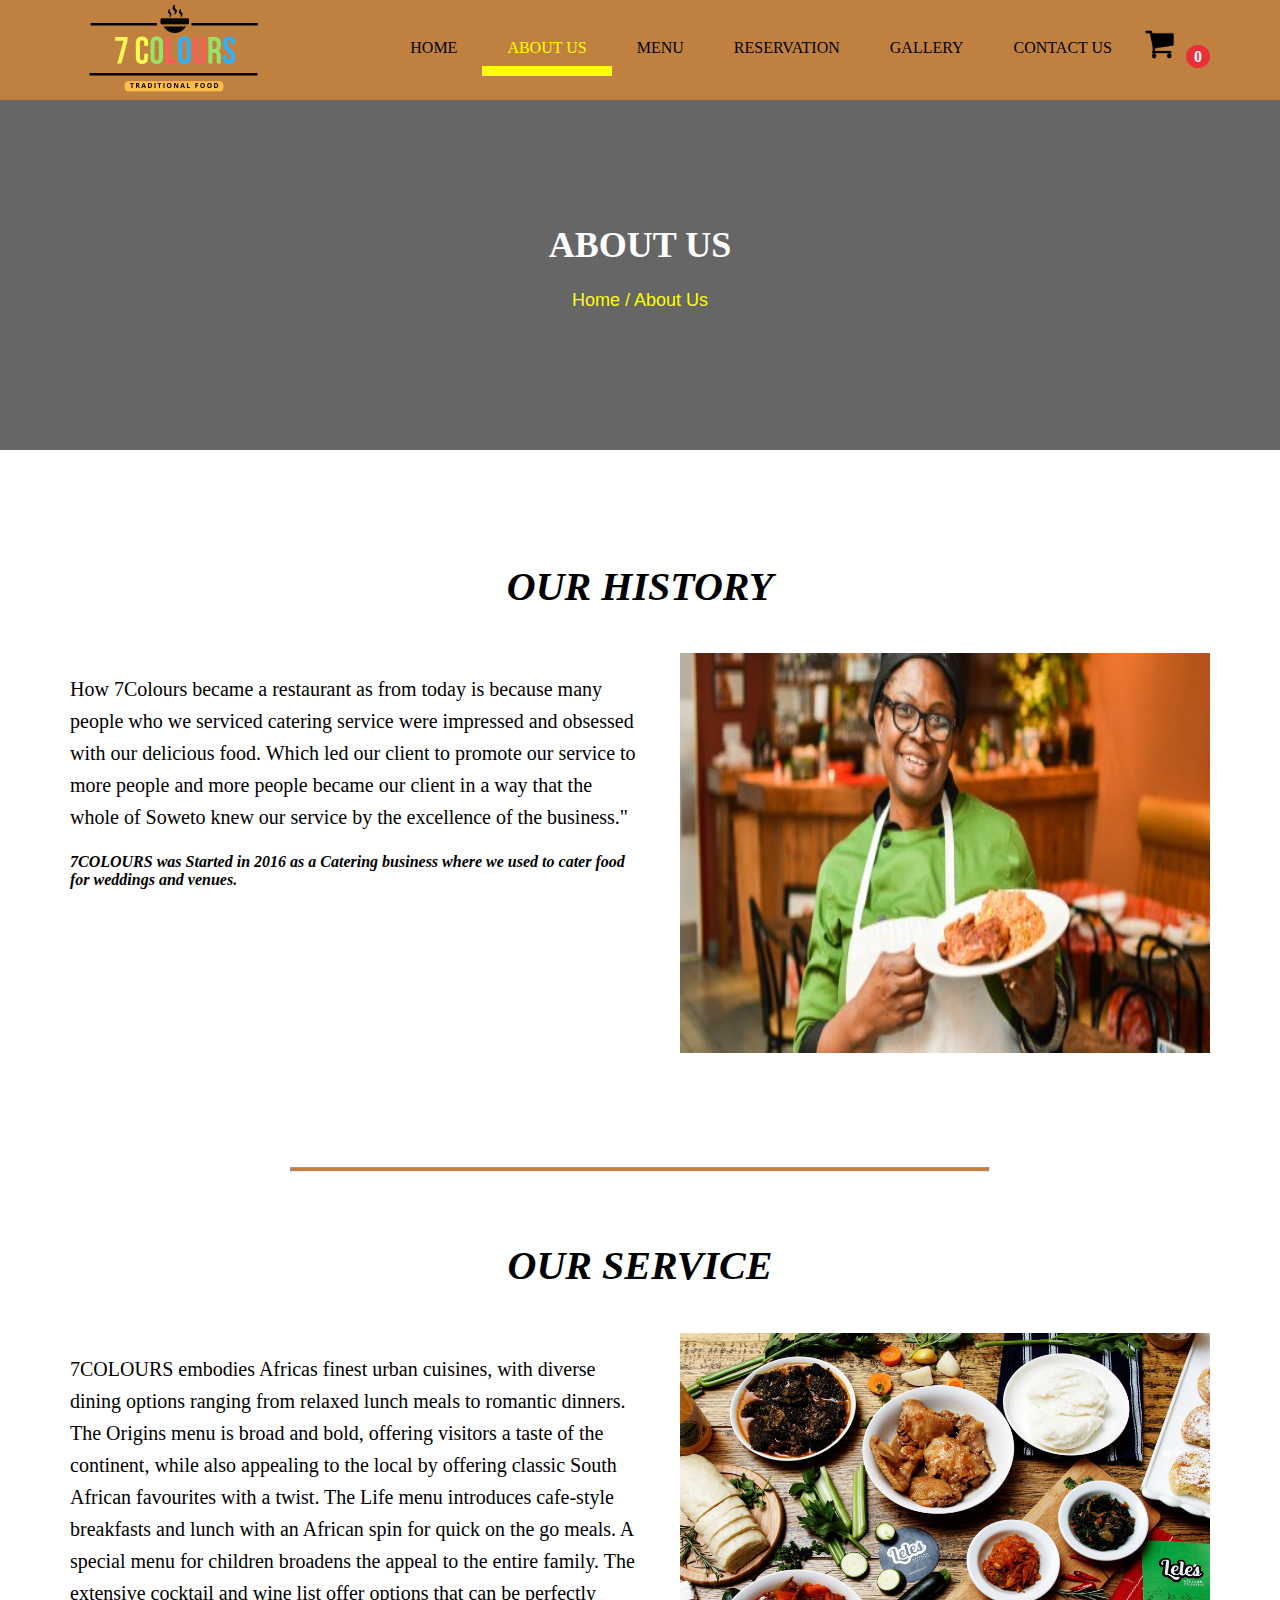
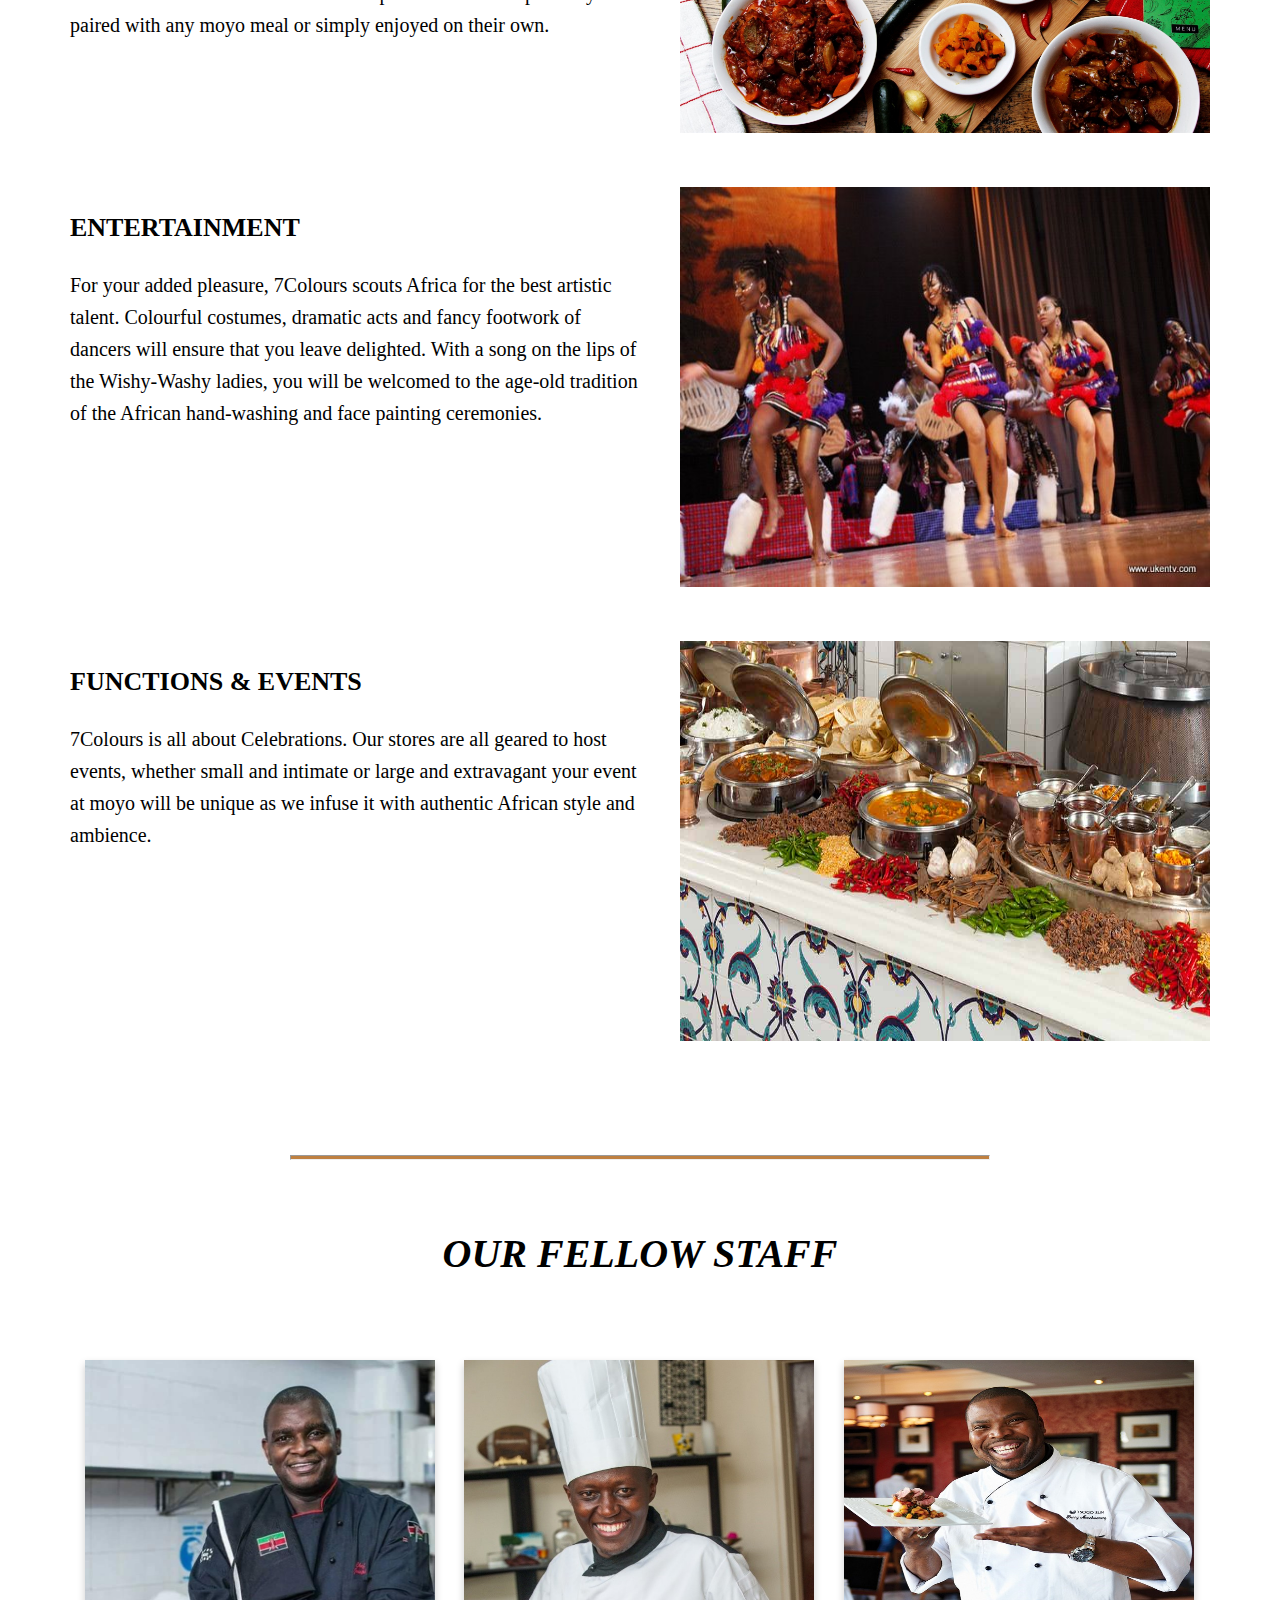
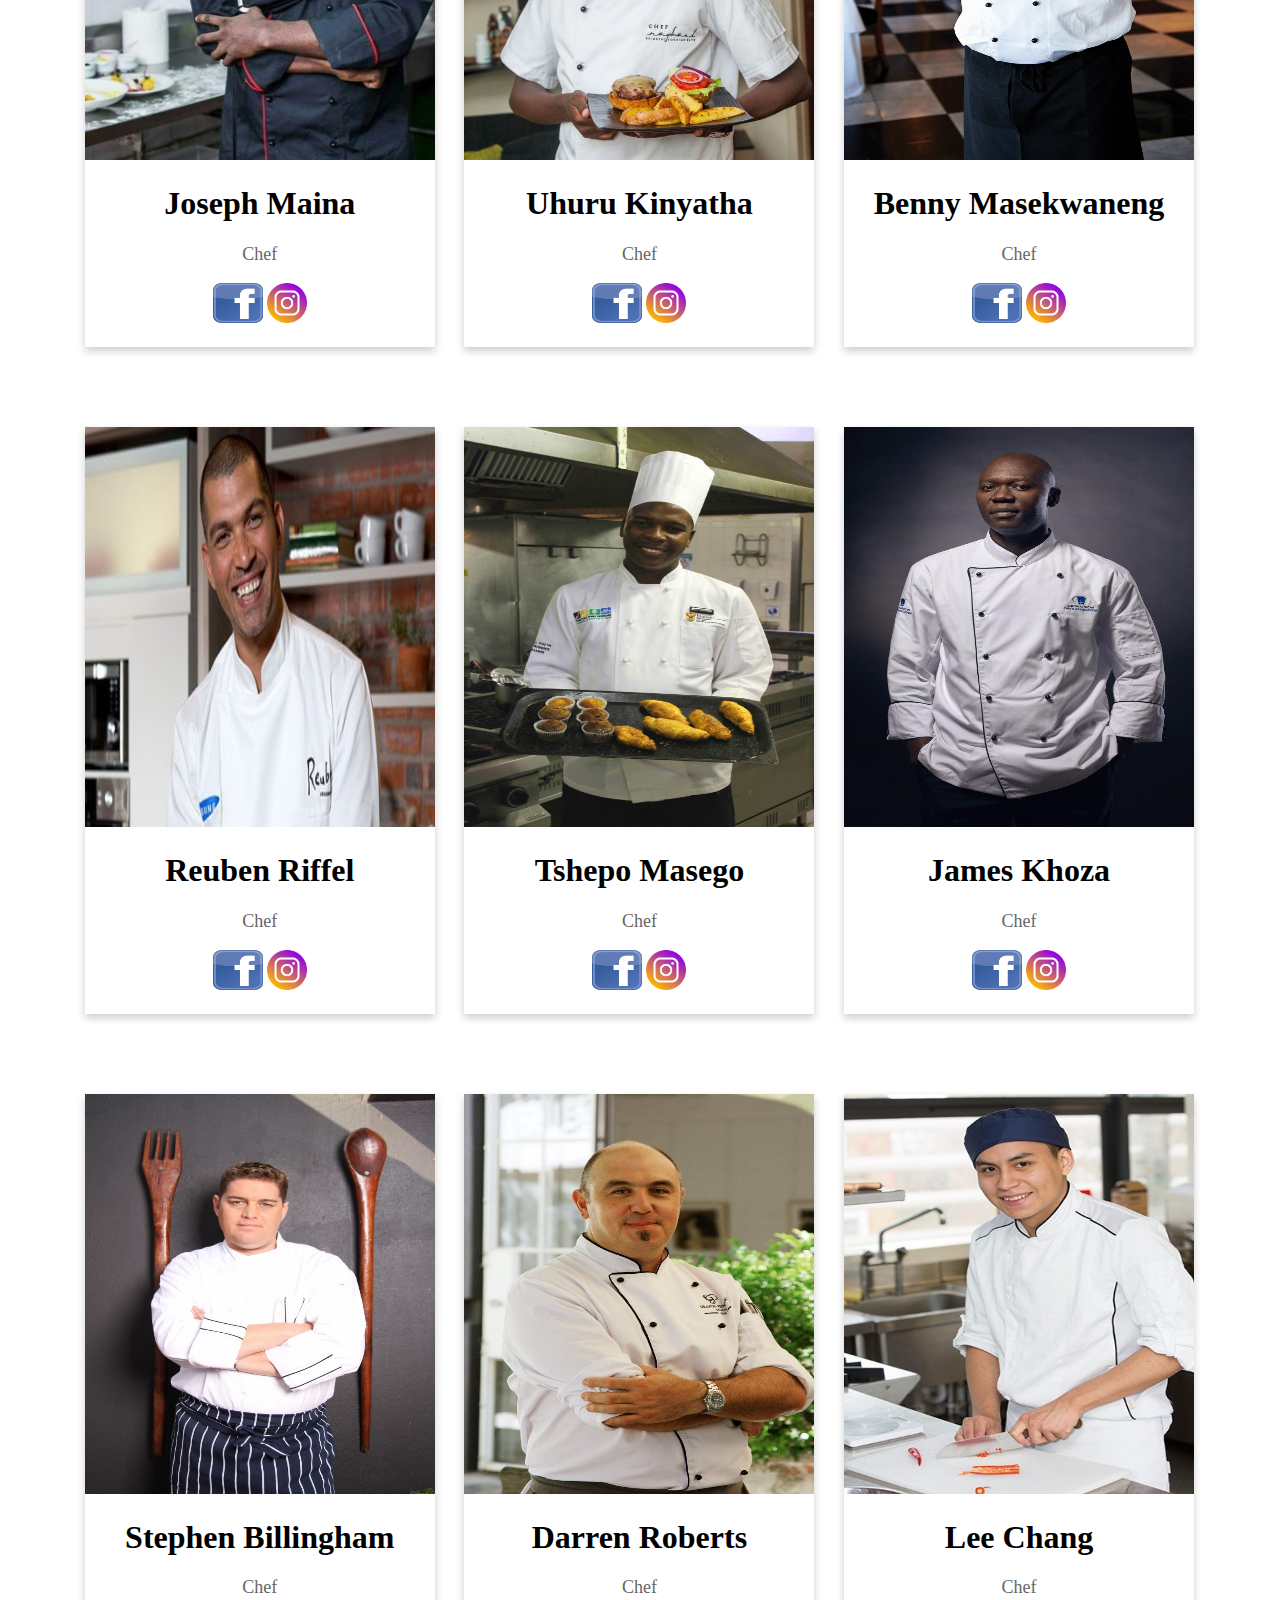
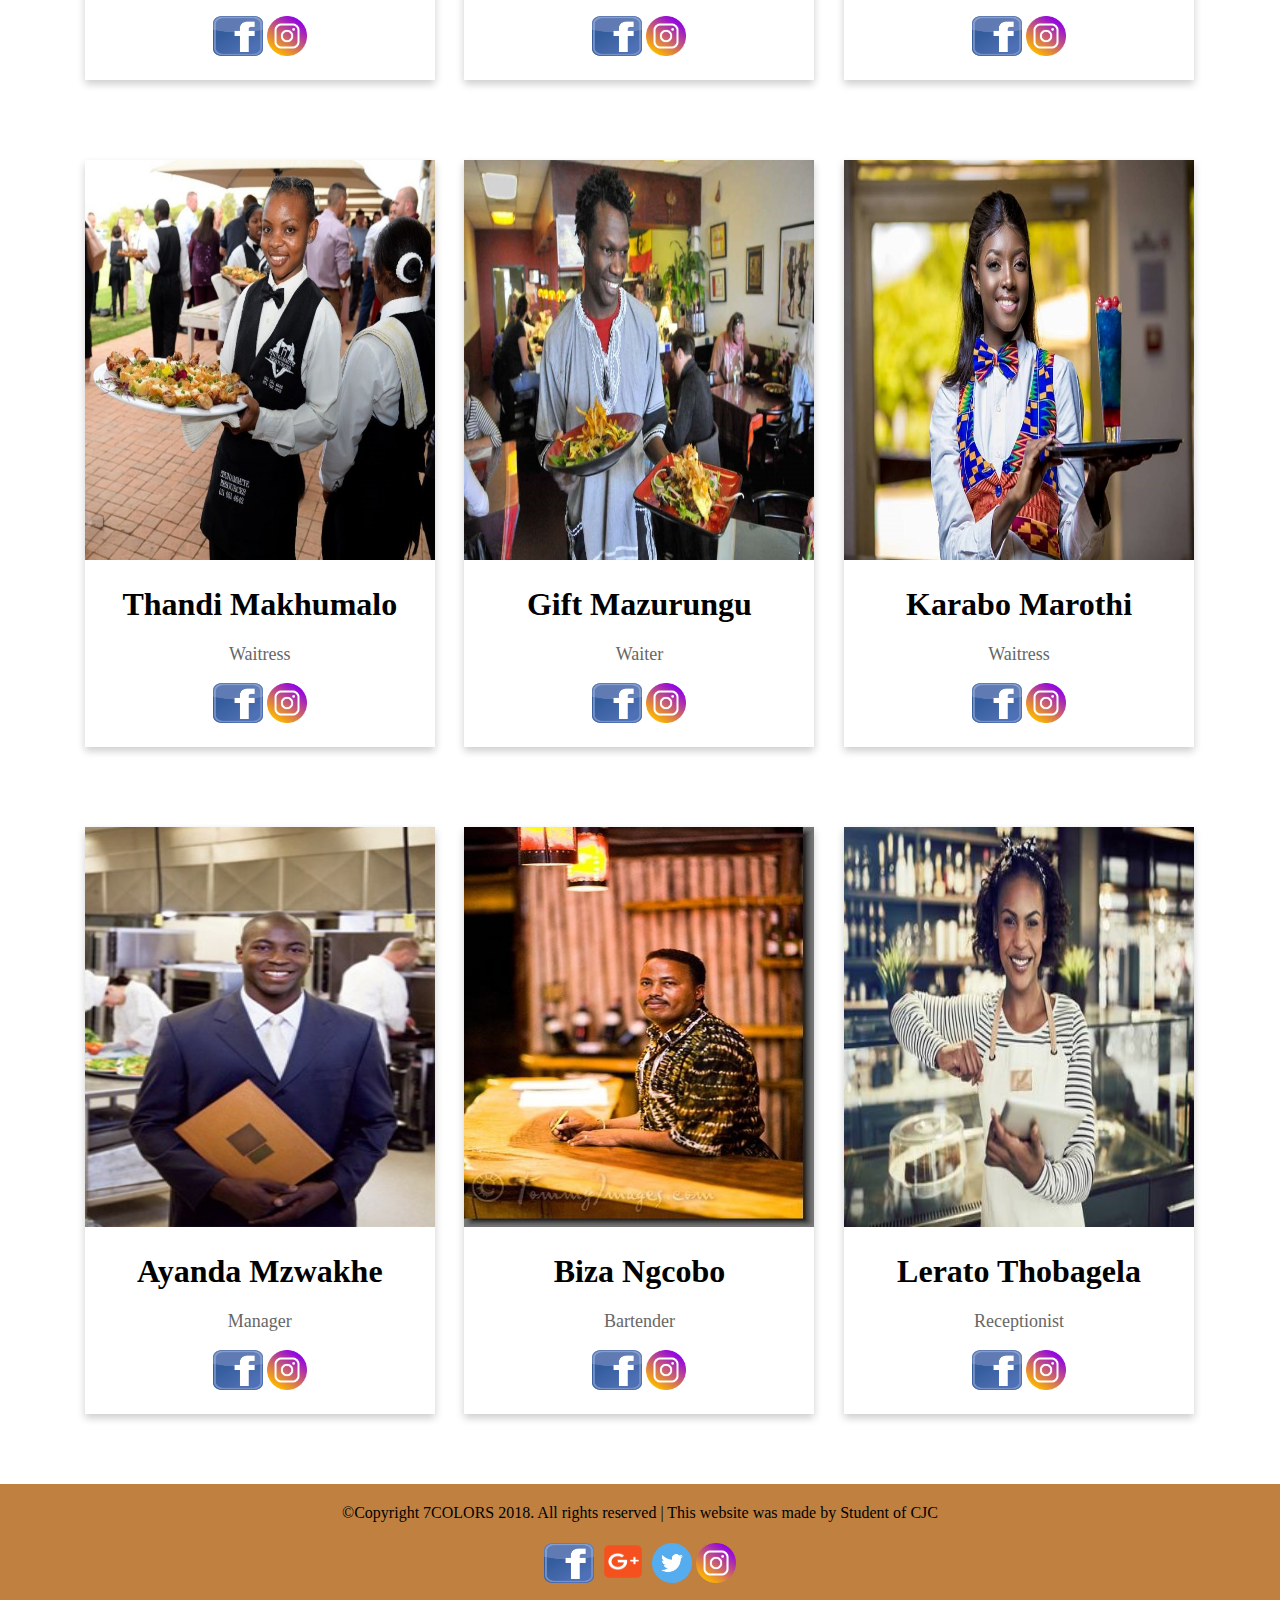
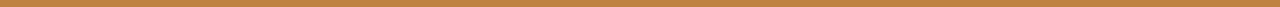
<file: Beta Website/AboutUs.html>
<!DOCTYPE html>
<html>

<head>
    <title>About Us</title>

    <meta name="viewport" content="width=device-width, initial-scale=1">

    <!--main stylesheet-->
    <link rel="stylesheet" type="text/css" href="css/style_script.css">
</head>

<body>
    <header>
        <a href="#default" class="logo"><img src="logos/nav_logo.png" width="250" height="250"></a>
        <nav>
            <ul>
                <li><a class="link" href="index.html">HOME</a></li>
                <li><a class="link active" href="AboutUs.html">ABOUT US</a></li>
                <li><a class="link" href="Menu.html">MENU</a></li>
                <li><a class="link" href="Reservation.html">RESERVATION</a></li>
                <li><a class="link" href="Gallery.html">GALLERY</a></li>
                <li><a class="link" href="ContactUs.html">CONTACT US</a></li>
                <li>
                    <a class="link" id="shopping_cart" href="ShoppingCart.html"><img src="logos/cart-logo.png" width="45px" height="35px"></a>
                    <span id="itemCount">0</span>
                </li>
            </ul>
        </nav>
    </header>

    <section class="banner">
        <h1>About Us</h1>
        <a href="#">Home / About Us</a>
    </section>

    <section class="container">
        <h2 class="container_header">Our History</h2>

        <div class="row">
            <div class="col_50">
                <p class="col_50_text">
                    How 7Colours became a restaurant as from today is because many people who we serviced catering service were impressed and obsessed with our delicious food. Which led our client to promote our service to more people and more people became our client in
                    a way that the whole of Soweto knew our service by the excellence of the business."
                </p>
                <p col_50_text><b><em>7COLOURS was Started in 2016 as a Catering business where we used to cater food for weddings and venues.</em></b></p>
            </div>
            <div class="col_50">
                <img class="col_50_images" width="400" length="400" src="images/About Us/restaurant-owner.jpg" alt="History">
            </div>
        </div>

        <div class="divider">
            <hr>
        </div>

        <h2 class="container_header">Our Service</h2>

        <div class="row">
            <div class="col_50">
                <p class="col_50_text">7COLOURS embodies Africas finest urban cuisines, with diverse dining options ranging from relaxed lunch meals to romantic dinners. The Origins menu is broad and bold, offering visitors a taste of the continent, while also appealing to
                    the local by offering classic South African favourites with a twist. The Life menu introduces cafe-style breakfasts and lunch with an African spin for quick on the go meals. A special menu for children broadens the appeal to the entire
                    family. The extensive cocktail and wine list offer options that can be perfectly paired with any moyo meal or simply enjoyed on their own.</p>
            </div>
            <div class="col_50">
                <img class="col_50_images" width="400" length="400" src="images/About Us/menu-pic.jpg" alt="FoodMenu">
            </div>
        </div>

        <div class="row">
            <div class="col_50">
                <h3 class="col_50_header">Entertainment</h3>
                <p class="col_50_text">For your added pleasure, 7Colours scouts Africa for the best artistic talent. Colourful costumes, dramatic acts and fancy footwork of dancers will ensure that you leave delighted. With a song on the lips of the Wishy-Washy ladies, you
                    will be welcomed to the age-old tradition of the African hand-washing and face painting ceremonies.</p>
            </div>
            <div class="col_50">
                <img class="col_50_images" width="400" length="400" src="images/About Us/Afrik-Entertainment-03.jpg" alt="Entertainment">
            </div>
        </div>

        <div class="row">
            <div class="col_50">
                <h3 class="col_50_header">Functions &amp; Events</h3>
                <p class="col_50_text">7Colours is all about Celebrations. Our stores are all geared to host events, whether small and intimate or large and extravagant your event at moyo will be unique as we infuse it with authentic African style and ambience.</p>
            </div>
            <div class="col_50">
                <img class="col_50_images" width="400" length="400" src="images/About Us/Venues.jpg" alt="Venues">
            </div>
        </div>

        <div class="divider">
            <hr>
        </div>

        <h2 class="container_header">Our Fellow Staff</h2>

        <div class="row">

            <div class="col_30">
                <div class="col_30_card">
                    <img src="images/About Us/Staff/Chefs/1.jpg" alt="Chef 1">
                    <h1>Joseph Maina</h1>
                    <p class="title">Chef</p>
                    <div class="social_links">
                        <a href="#"><img src="logos/facebook_logo.png" width="50" height="40"></a>
                        <a href="#"><img src="logos/instagram_logo.png" width="40" height="40"></a>
                    </div>
                </div>
            </div>


            <div class="col_30">
                <div class="col_30_card">
                    <img src="images/About Us/Staff/Chefs/2.jpg" alt="Chef 2">
                    <h1>Uhuru Kinyatha</h1>
                    <p class="title">Chef</p>
                    <div class="social_links">
                        <a href="#"><img src="logos/facebook_logo.png" width="50" height="40"></a>
                        <a href="#"><img src="logos/instagram_logo.png" width="40" height="40"></a>
                    </div>
                </div>
            </div>

            <div class="col_30">
                <div class="col_30_card">
                    <img src="images/About Us/Staff/Chefs/3.jpg" alt="Chef 3">
                    <h1>Benny Masekwaneng</h1>
                    <p class="title">Chef</p>
                    <div class="social_links">
                        <a href="#"><img src="logos/facebook_logo.png" width="50" height="40"></a>
                        <a href="#"><img src="logos/instagram_logo.png" width="40" height="40"></a>
                    </div>
                </div>
            </div>

        </div>

        <div class="row">

            <div class="col_30">
                <div class="col_30_card">
                    <img src="images/About Us/Staff/Chefs/4.jpg" alt="Chef 4">
                    <h1>Reuben Riffel</h1>
                    <p class="title">Chef</p>
                    <div class="social_links">
                        <a href="#"><img src="logos/facebook_logo.png" width="50" height="40"></a>
                        <a href="#"><img src="logos/instagram_logo.png" width="40" height="40"></a>
                    </div>
                </div>
            </div>


            <div class="col_30">
                <div class="col_30_card">
                    <img src="images/About Us/Staff/Chefs/5.png" alt="Chef 5">
                    <h1>Tshepo Masego</h1>
                    <p class="title">Chef</p>
                    <div class="social_links">
                        <a href="#"><img src="logos/facebook_logo.png" width="50" height="40"></a>
                        <a href="#"><img src="logos/instagram_logo.png" width="40" height="40"></a>
                    </div>
                </div>
            </div>

            <div class="col_30">
                <div class="col_30_card">
                    <img src="images/About Us/Staff/Chefs/6.jpg" alt="Chef 6">
                    <h1>James Khoza</h1>
                    <p class="title">Chef</p>
                    <div class="social_links">
                        <a href="#"><img src="logos/facebook_logo.png" width="50" height="40"></a>
                        <a href="#"><img src="logos/instagram_logo.png" width="40" height="40"></a>
                    </div>
                </div>
            </div>

        </div>

        <div class="row">

            <div class="col_30">
                <div class="col_30_card">
                    <img src="images/About Us/Staff/Chefs/7.jpg" alt="Chef 7">
                    <h1>Stephen Billingham</h1>
                    <p class="title">Chef</p>
                    <div class="social_links">
                        <a href="#"><img src="logos/facebook_logo.png" width="50" height="40"></a>
                        <a href="#"><img src="logos/instagram_logo.png" width="40" height="40"></a>
                    </div>
                </div>
            </div>


            <div class="col_30">
                <div class="col_30_card">
                    <img src="images/About Us/Staff/Chefs/8.jpg" alt="Chef 8">
                    <h1>Darren Roberts</h1>
                    <p class="title">Chef</p>
                    <div class="social_links">
                        <a href="#"><img src="logos/facebook_logo.png" width="50" height="40"></a>
                        <a href="#"><img src="logos/instagram_logo.png" width="40" height="40"></a>
                    </div>
                </div>
            </div>

            <div class="col_30">
                <div class="col_30_card">
                    <img src="images/About Us/Staff/Chefs/9.jpg" alt="Chef 9">
                    <h1>Lee Chang</h1>
                    <p class="title">Chef</p>
                    <div class="social_links">
                        <a href="#"><img src="logos/facebook_logo.png" width="50" height="40"></a>
                        <a href="#"><img src="logos/instagram_logo.png" width="40" height="40"></a>
                    </div>
                </div>
            </div>

        </div>

        <div class="row">

            <div class="col_30">
                <div class="col_30_card">
                    <img src="images/About Us/Staff/Servers/1.jpg" alt="Server 1">
                    <h1>Thandi Makhumalo</h1>
                    <p class="title">Waitress</p>
                    <div class="social_links">
                        <a href="#"><img src="logos/facebook_logo.png" width="50" height="40"></a>
                        <a href="#"><img src="logos/instagram_logo.png" width="40" height="40"></a>
                    </div>
                </div>
            </div>


            <div class="col_30">
                <div class="col_30_card">
                    <img src="images/About Us/Staff/Servers/2.jpg" alt="Server 2">
                    <h1>Gift Mazurungu</h1>
                    <p class="title">Waiter</p>
                    <div class="social_links">
                        <a href="#"><img src="logos/facebook_logo.png" width="50" height="40"></a>
                        <a href="#"><img src="logos/instagram_logo.png" width="40" height="40"></a>
                    </div>
                </div>
            </div>

            <div class="col_30">
                <div class="col_30_card">
                    <img src="images/About Us/Staff/Servers/3.jpg" alt="Server 3">
                    <h1>Karabo Marothi</h1>
                    <p class="title">Waitress</p>
                    <div class="social_links">
                        <a href="#"><img src="logos/facebook_logo.png" width="50" height="40"></a>
                        <a href="#"><img src="logos/instagram_logo.png" width="40" height="40"></a>
                    </div>
                </div>
            </div>

        </div>

        <div class="row">

            <div class="col_30">
                <div class="col_30_card">
                    <img src="images/About Us/Staff/manager.jpg" alt="Manager">
                    <h1>Ayanda Mzwakhe</h1>
                    <p class="title">Manager</p>
                    <div class="social_links">
                        <a href="#"><img src="logos/facebook_logo.png" width="50" height="40"></a>
                        <a href="#"><img src="logos/instagram_logo.png" width="40" height="40"></a>
                    </div>
                </div>
            </div>


            <div class="col_30">
                <div class="col_30_card">
                    <img src="images/About Us/Staff/bartender.jpg" alt="Bartender">
                    <h1>Biza Ngcobo</h1>
                    <p class="title">Bartender</p>
                    <div class="social_links">
                        <a href="#"><img src="logos/facebook_logo.png" width="50" height="40"></a>
                        <a href="#"><img src="logos/instagram_logo.png" width="40" height="40"></a>
                    </div>
                </div>
            </div>

            <div class="col_30">
                <div class="col_30_card">
                    <img src="images/About Us/Staff/receptionist.jpg" alt="Receptionist">
                    <h1>Lerato Thobagela</h1>
                    <p class="title">Receptionist</p>
                    <div class="social_links">
                        <a href="#"><img src="logos/facebook_logo.png" width="50" height="40"></a>
                        <a href="#"><img src="logos/instagram_logo.png" width="40" height="40"></a>
                    </div>
                </div>
            </div>

        </div>

    </section>

    <footer>
        &copy;Copyright 7COLORS 2018. All rights reserved | This website was made by Student of CJC<br><br>

        <div class="social_links">
            <a href=""><img src="logos/facebook_logo.png" width="50" height="40"></a>
            <a href=""><img src="logos/googleplus_logo.png" width="50" height="43"></a>
            <a href=""><img src="logos/twitter_logo.png" width="40" height="40"></a>
            <a href=""><img src="logos/instagram_logo.png" width="40" height="40"></a>

        </div>
    </footer>
    <script src="Javascript/ShoppingCart.js" type="text/javascript"></script>
    <script src="Javascript/main_script.js" type="text/javascript"></script>
</body>

</html>
</file>
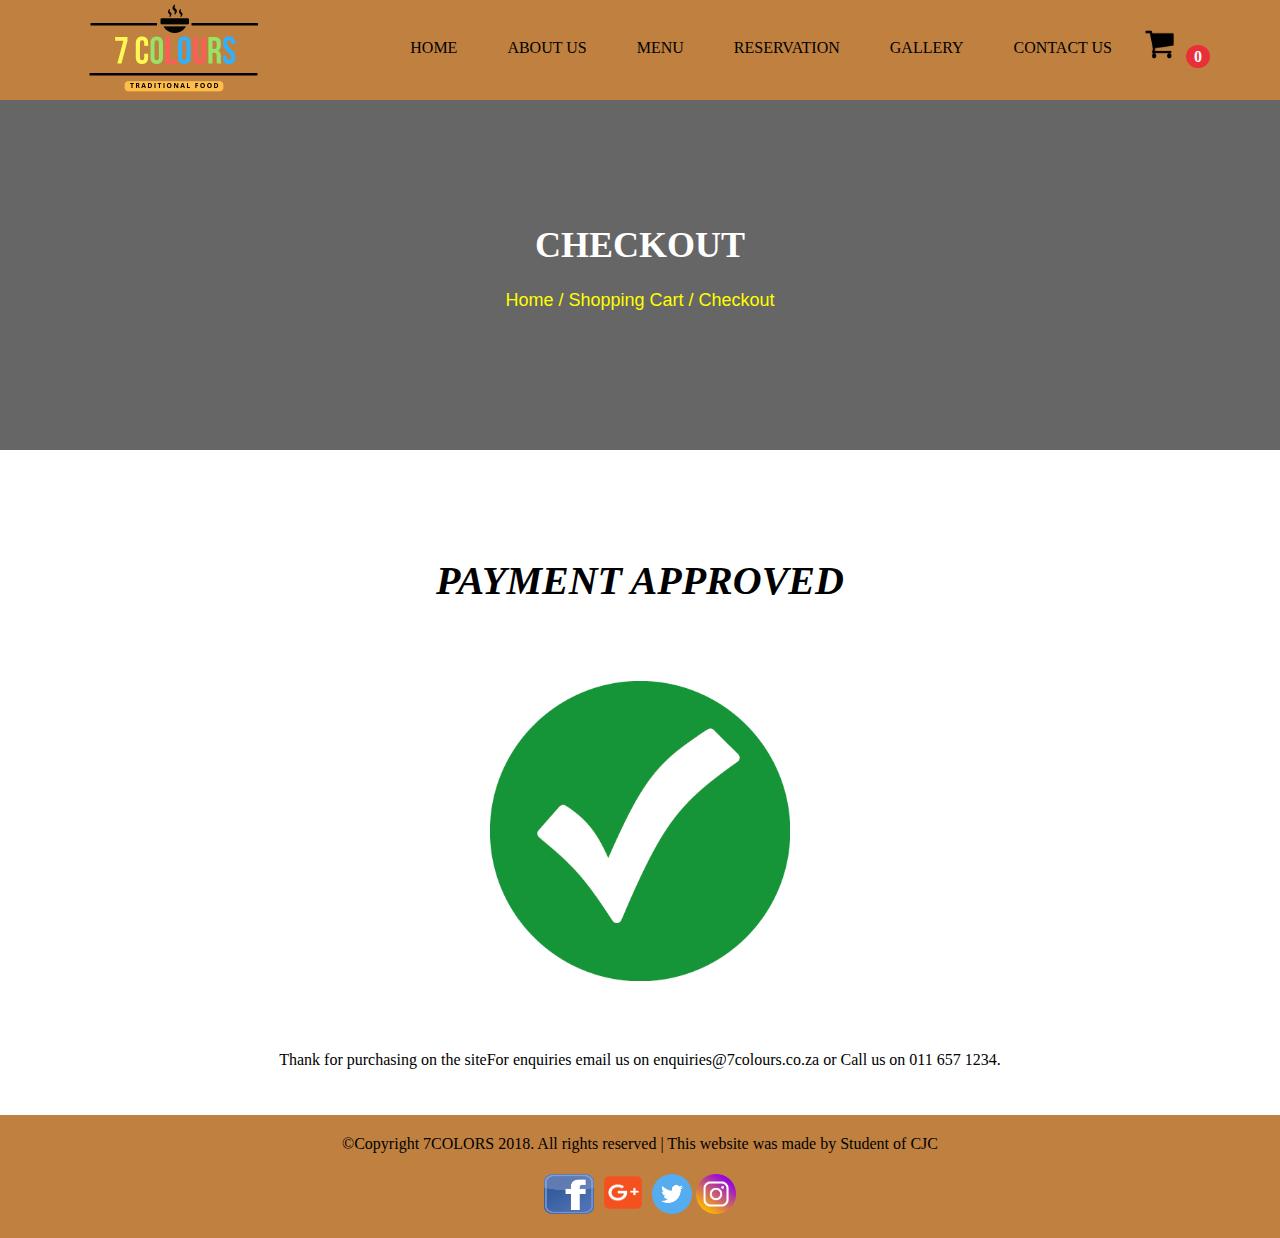
<file: Beta Website/CheckoutPayment.html>
<!DOCTYPE html>

<html>

<head>
    <title>Checkout</title>

    <meta name="viewport" content="width=device-width, initial-scale=1">

    <!--main stylesheet-->
    <link rel="stylesheet" type="text/css" href="css/style_script.css">
</head>

<body>
    <header>
        <a href="#default" class="logo"><img src="logos/nav_logo.png" width="250" height="250"></a>
        <nav>
            <ul>
                <li><a onclick="this.className.add('active')" class="link" href="index.html">HOME</a></li>
                <li><a class="link" href="AboutUs.html">ABOUT US</a></li>
                <li><a class="link" href="Menu.html">MENU</a></li>
                <li><a class="link" href="Reservation.html">RESERVATION</a></li>
                <li><a class="link" href="Gallery.html">GALLERY</a></li>
                <li><a class="link" href="ContactUs.html">CONTACT US</a></li>
                <li>
                    <a class="link" id="shopping_cart" href="ShoppingCart.html"><img src="logos/cart-logo.png" width="45px" height="35px"></a>
                    <span id="itemCount">0</span>
                </li>
            </ul>
        </nav>
    </header>

    <section class="banner">
        <h1>Checkout</h1>
        <a href="#">Home / Shopping Cart / Checkout</a>
    </section>

    <section id="payment_approved" class="container">
        <h1 class="container_header">Payment Approved</h1>
        <p><img class="container_image" src="logos/tick.png" width="300" height="300" alt="Tick"></p>

        <p class="small_text">Thank for purchasing on the siteFor enquiries email us on enquiries@7colours.co.za or Call us on 011 657 1234.</p>
    </section>

    <footer>
        &copy;Copyright 7COLORS 2018. All rights reserved | This website was made by Student of CJC<br><br>

        <div class="social_links">
            <a href=""><img src="logos/facebook_logo.png" width="50" height="40"></a>
            <a href=""><img src="logos/googleplus_logo.png" width="50" height="43"></a>
            <a href=""><img src="logos/twitter_logo.png" width="40" height="40"></a>
            <a href=""><img src="logos/instagram_logo.png" width="40" height="40"></a>

        </div>
    </footer>

</body>

</html>
</file>
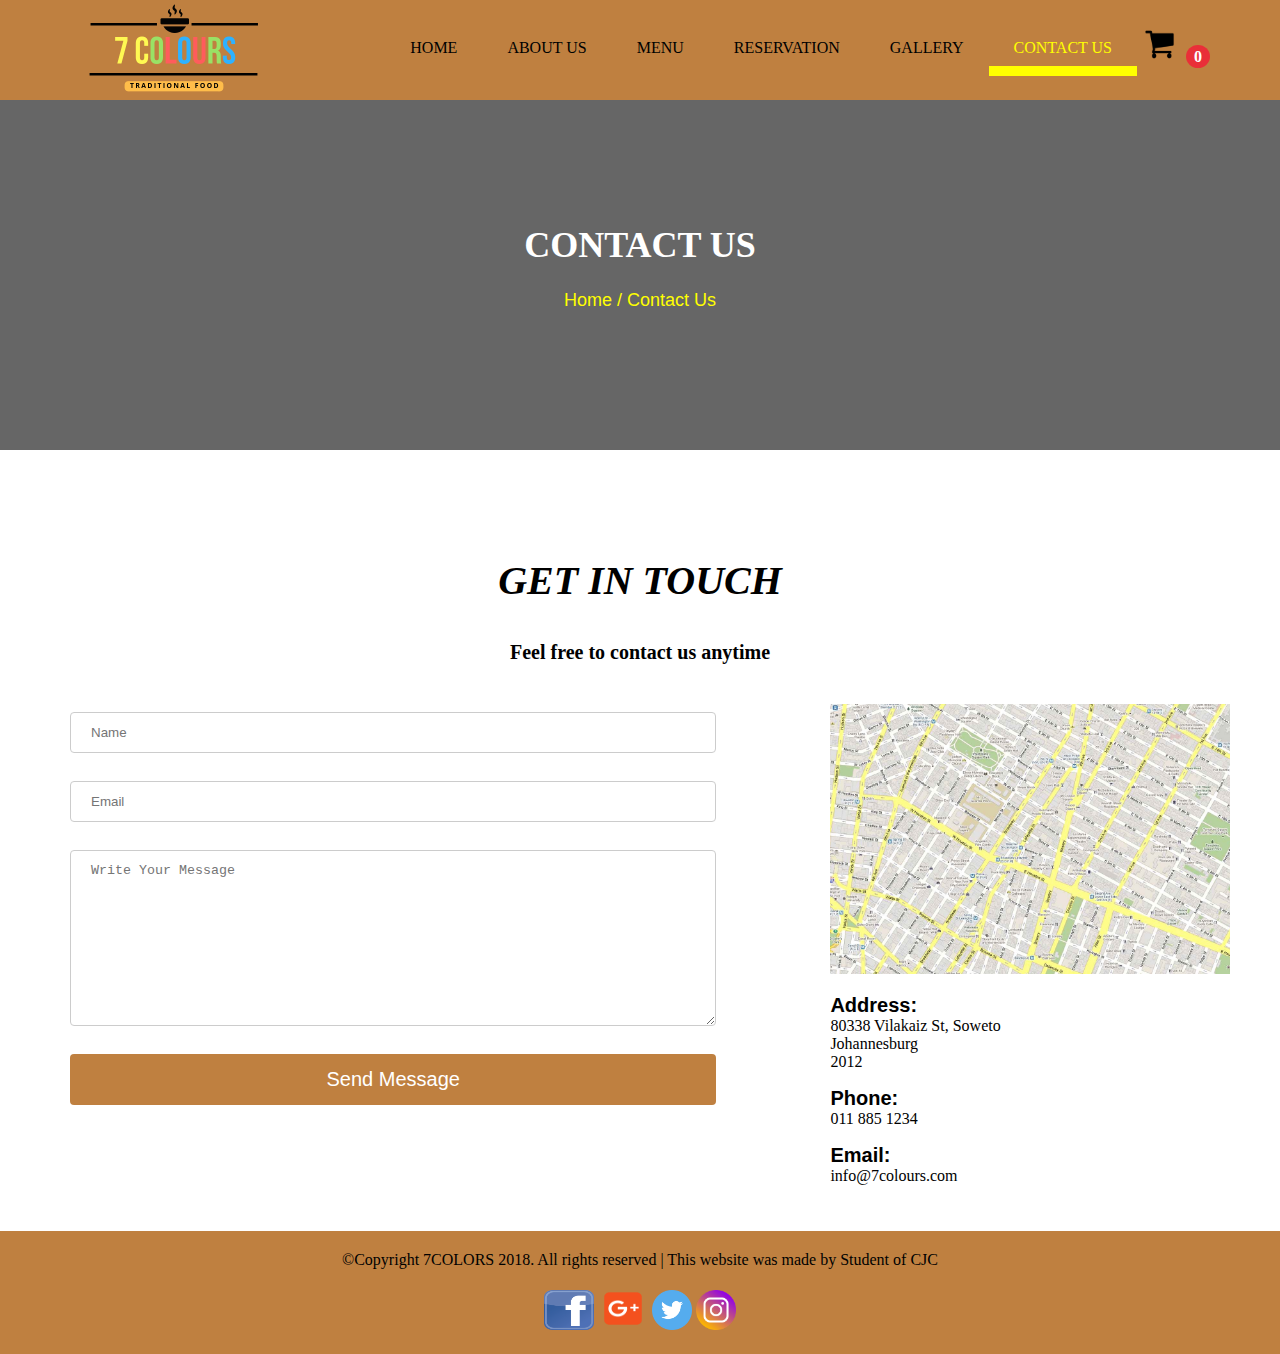
<file: Beta Website/ContactUs.html>
<!DOCTYPE html>
<html>

<head>
    <title>Contact Us</title>

    <meta name="viewport" content="width=device-width, initial-scale=1">

    <!--main stylesheet-->
    <link rel="stylesheet" type="text/css" href="css/style_script.css">
</head>

<body>
    <header>
        <a href="#default" class="logo"><img src="logos/nav_logo.png" width="250" height="250"></a>
        <nav>
            <ul>
                <li><a class="link" href="index.html">HOME</a></li>
                <li><a class="link" href="AboutUs.html">ABOUT US</a></li>
                <li><a class="link" href="Menu.html">MENU</a></li>
                <li><a class="link" href="Reservation.html">RESERVATION</a></li>
                <li><a class="link" href="Gallery.html">GALLERY</a></li>
                <li><a class="link active" href="ContactUs.html">CONTACT US</a></li>
                <li>
                    <a class="link" id="shopping_cart" href="ShoppingCart.html"><img src="logos/cart-logo.png" width="45px" height="35px"></a>
                    <span id="itemCount">0</span>
                </li>
            </ul>
        </nav>
    </header>

    <section class="banner">
        <h1>Contact Us</h1>
        <a href="#">Home / Contact Us</a>
    </section>

    <section class="container">
        <h1 class="container_header">Get In Touch</h1>
        <p class="container_subtext">Feel free to contact us anytime</p>
        <!--Contact Info  -->
        <div class="row">

            <div class="col_70">
                <form id="contact" class="web_form" action="#" method="get">
                    <div class="row">
                        <input type="text" placeholder="Name" name="name" maxlength="30">
                    </div>

                    <div class="row">
                        <input type="email" placeholder="Email" name="email">
                    </div>

                    <div class="row">
                        <textarea placeholder="Write Your Message" rows="10" cols="50"></textarea>
                    </div>

                    <div class="row">
                        <input type="submit" name="sendMessage" value="Send Message">
                    </div>
                </form>
            </div>


            <div class="col_30">
                <img id="contact_image" class="col_30_images" src="images/Contact Us/google_map.jpg" width="350" height="270">

                <ul class="col_30_lists">
                    <li class="col_30_list_header">Address:</li>
                    <li>80338 Vilakaiz St, Soweto</li>
                    <li>Johannesburg</li>
                    <li>2012</li>
                </ul>

                <ul class="col_30_lists">
                    <li class="col_30_list_header">Phone:</li>
                    <li>011 885 1234</li>
                </ul>

                <ul class="col_30_lists">
                    <li class="col_30_list_header">Email:</li>
                    <li>info@7colours.com</li>
                </ul>

            </div>

        </div>
    </section>

    <footer>
        &copy;Copyright 7COLORS 2018. All rights reserved | This website was made by Student of CJC<br><br>

        <div class="social_links">
            <a href=""><img src="logos/facebook_logo.png" width="50" height="40"></a>
            <a href=""><img src="logos/googleplus_logo.png" width="50" height="43"></a>
            <a href=""><img src="logos/twitter_logo.png" width="40" height="40"></a>
            <a href=""><img src="logos/instagram_logo.png" width="40" height="40"></a>

        </div>
    </footer>
    <script src="Javascript/ShoppingCart.js" type="text/javascript"></script>
    <script src="Javascript/main_script.js" type="text/javascript"></script>
</body>

</html>
</file>
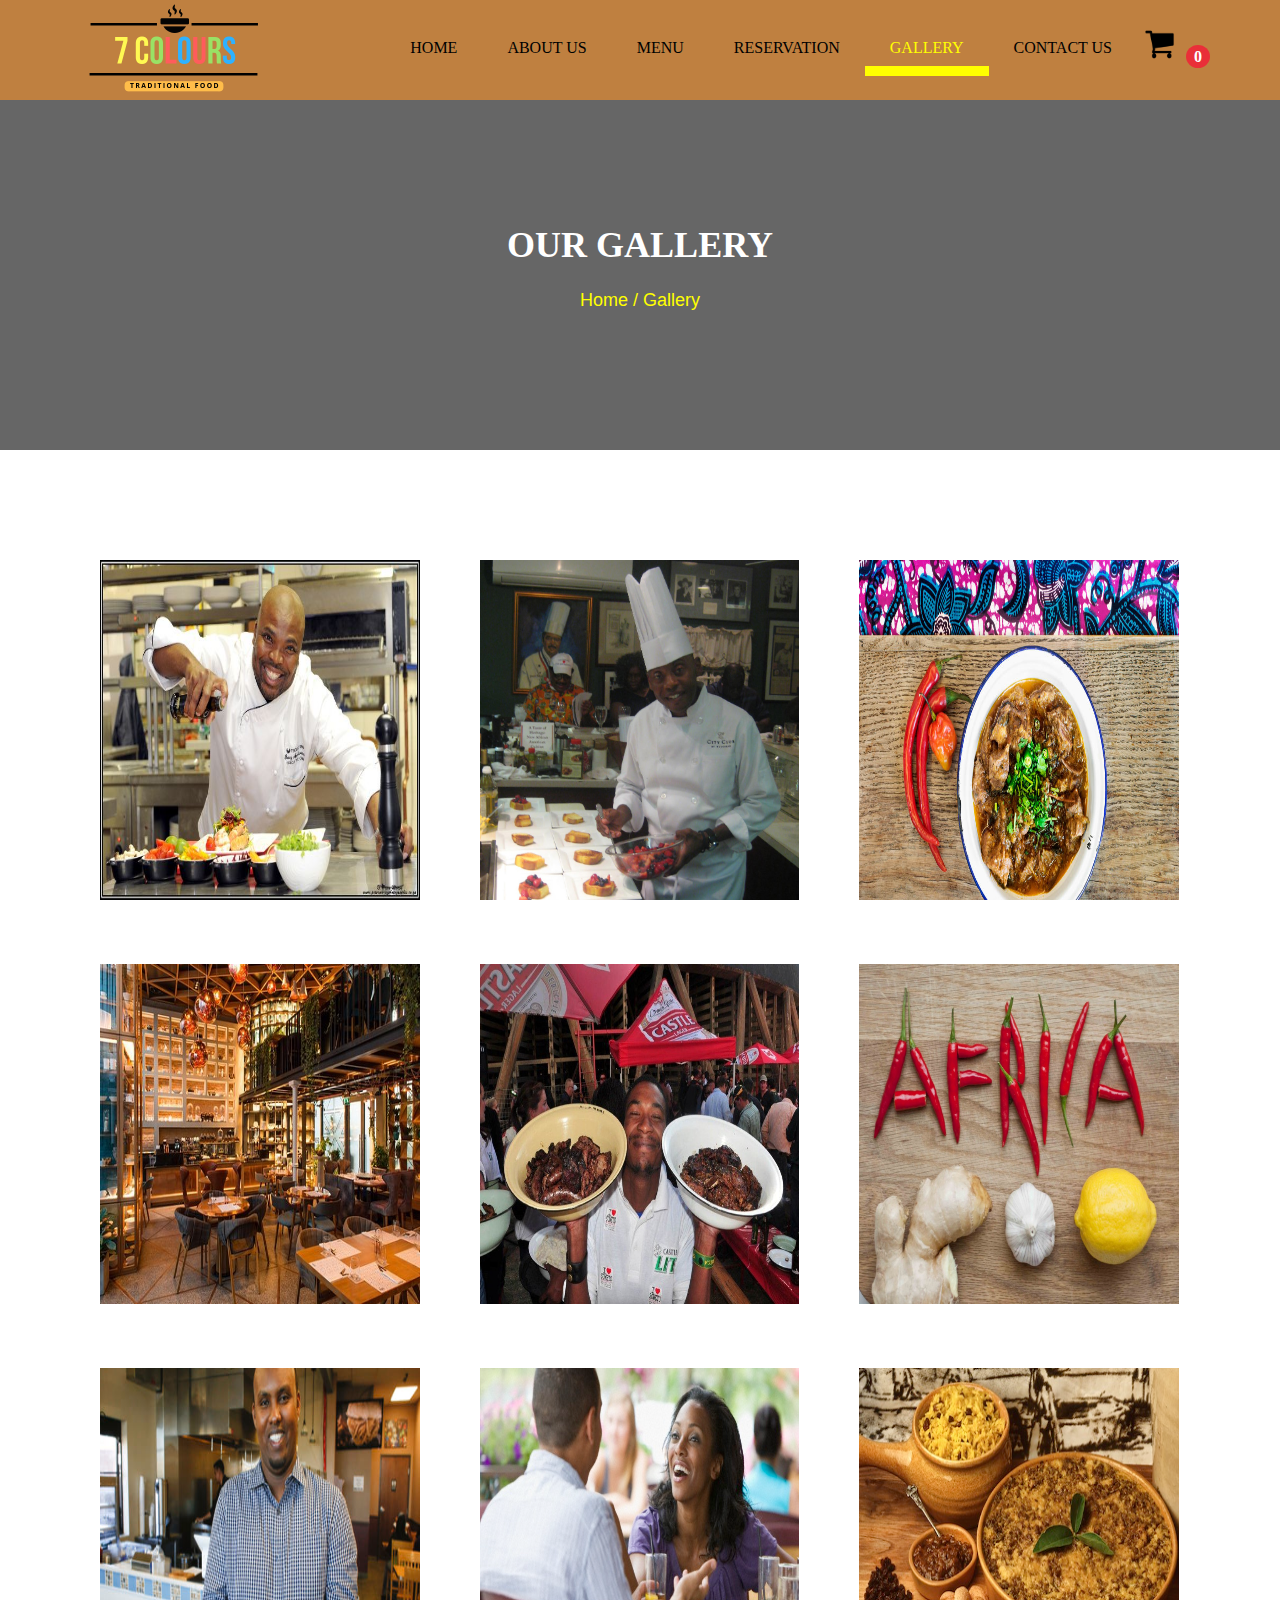
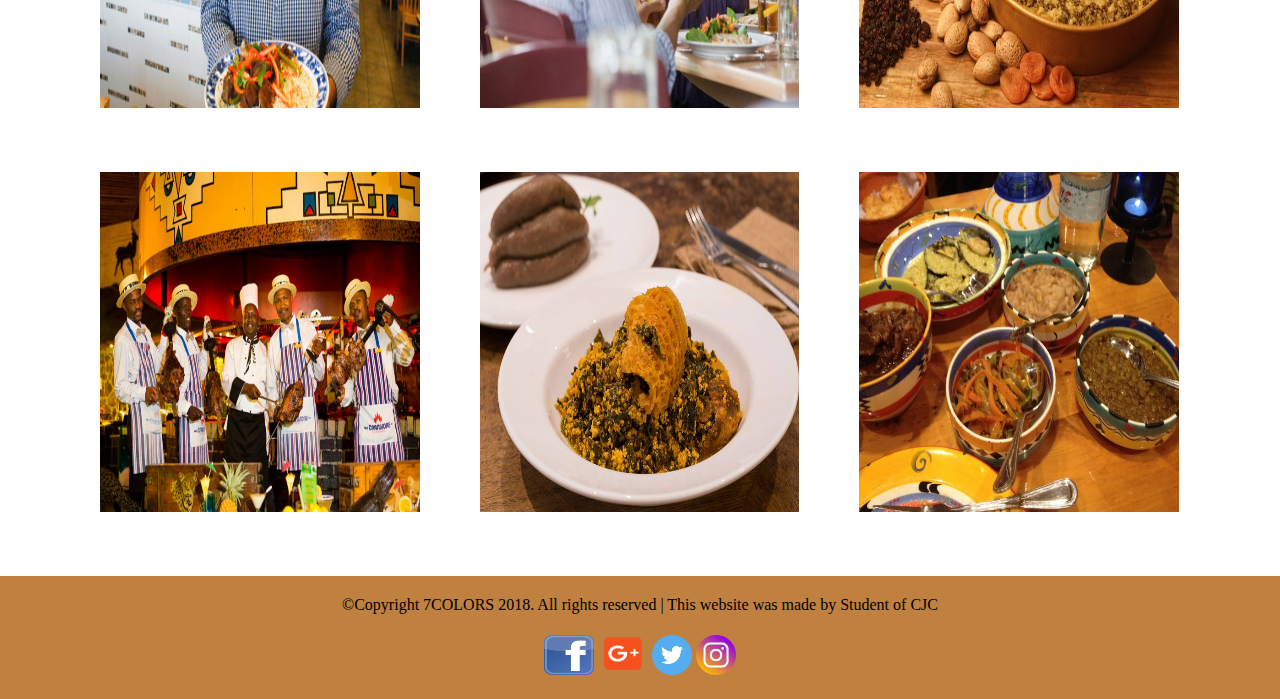
<file: Beta Website/Gallery.html>
<!DOCTYPE html>
<html>

<head>
    <title>Gallery</title>

    <meta name="viewport" content="width=device-width, initial-scale=1">

    <!--main stylesheet-->
    <link rel="stylesheet" type="text/css" href="css/style_script.css">
</head>

<body>
    <header>
        <a href="#default" class="logo"><img src="logos/nav_logo.png" width="250" height="250"></a>
        <nav>
            <ul>
                <li><a onclick="this.className.add('active')" class="link" href="index.html">HOME</a></li>
                <li><a class="link" href="AboutUs.html">ABOUT US</a></li>
                <li><a class="link" href="Menu.html">MENU</a></li>
                <li><a class="link" href="Reservation.html">RESERVATION</a></li>
                <li><a class="link active" href="Gallery.html">GALLERY</a></li>
                <li><a class="link" href="ContactUs.html">CONTACT US</a></li>
                <li>
                    <a class="link" id="shopping_cart" href="ShoppingCart.html"><img src="logos/cart-logo.png" width="45px" height="35px"></a>
                    <span id="itemCount">0</span>
                </li>
            </ul>
        </nav>
    </header>


    <section class="banner">
        <h1>Our Gallery</h1>
        <a href="#">Home / Gallery</a>
    </section>

    <section class="container">
        <div class="row">
            <div class="col_30"><img class="col_30_image" src="images/Gallery/1.jpg" alt="1"></div>
            <div class="col_30"><img class="col_30_image" src="images/Gallery/2.jpg" alt="2"></div>
            <div class="col_30"><img class="col_30_image" src="images/Gallery/3.jpg" alt="3"></div>
        </div>

        <div class="row">
            <div class="col_30"><img class="col_30_image" src="images/Gallery/4.jpg" alt="4"></div>
            <div class="col_30"><img class="col_30_image" src="images/Gallery/5.jpg" alt="5"></div>
            <div class="col_30"><img class="col_30_image" src="images/Gallery/6.jpg" alt="6"></div>
        </div>

        <div class="row">
            <div class="col_30"><img class="col_30_image" src="images/Gallery/7.jpg" alt="7"></div>
            <div class="col_30"><img class="col_30_image" src="images/Gallery/8.jpg" alt="8"></div>
            <div class="col_30"><img class="col_30_image" src="images/Gallery/9.jpg" alt="9"></div>
        </div>

        <div class="row">
            <div class="col_30"><img class="col_30_image" src="images/Gallery/10.jpg" alt="10"></div>
            <div class="col_30"><img class="col_30_image" src="images/Gallery/11.jpg" alt="11"></div>
            <div class="col_30"><img class="col_30_image" src="images/Gallery/12.jpg" alt="12"></div>
        </div>
    </section>

    <footer>
        &copy;Copyright 7COLORS 2018. All rights reserved | This website was made by Student of CJC<br><br>

        <div class="social_links">
            <a href=""><img src="logos/facebook_logo.png" width="50" height="40"></a>
            <a href=""><img src="logos/googleplus_logo.png" width="50" height="43"></a>
            <a href=""><img src="logos/twitter_logo.png" width="40" height="40"></a>
            <a href=""><img src="logos/instagram_logo.png" width="40" height="40"></a>

        </div>
    </footer>
    <script src="Javascript/ShoppingCart.js" type="text/javascript"></script>
    <script src="Javascript/main_script.js" type="text/javascript"></script>
</body>

</html>
</file>
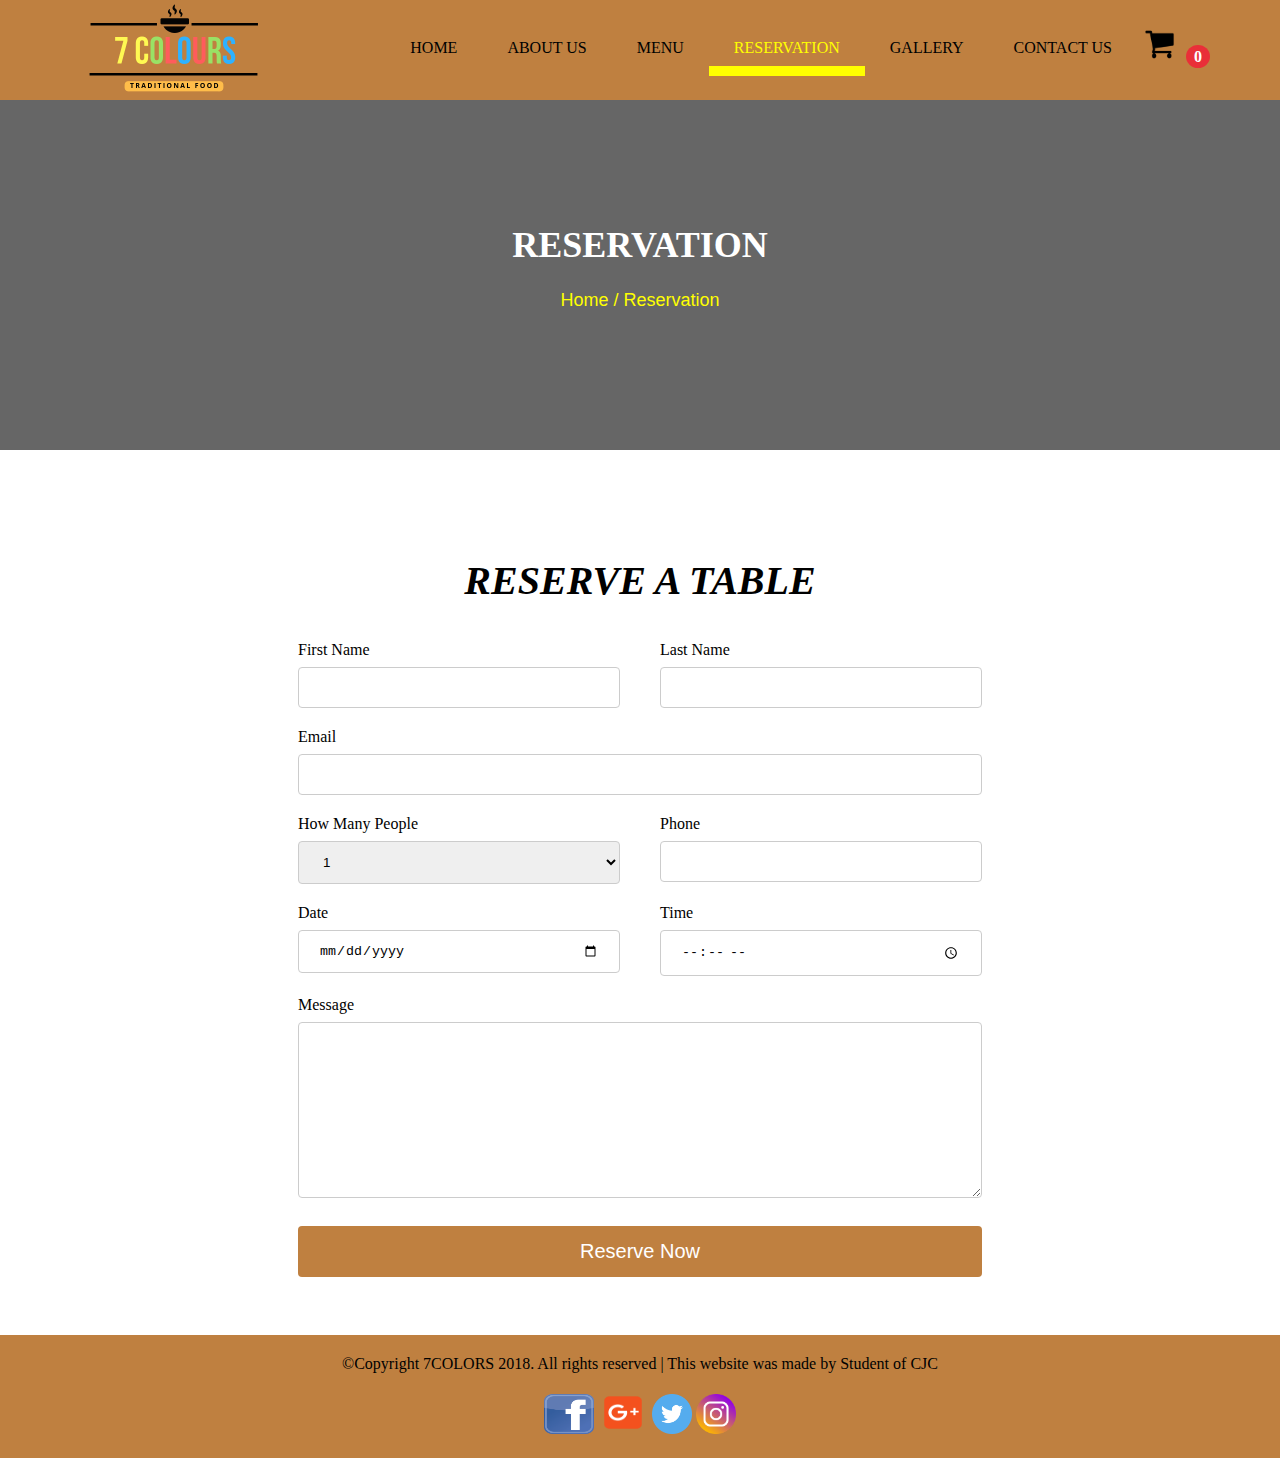
<file: Beta Website/Reservation.html>
<!DOCTYPE html>
<html>

<head>
    <title>Reservation</title>
    <meta name="viewport" content="width=device-width, initial-scale=1">

    <!--main stylesheet-->
    <link rel="stylesheet" type="text/css" href="css/style_script.css">
</head>

<body>
    <header>
        <a href="#default" class="logo"><img src="logos/nav_logo.png" width="250" height="250"></a>
        <nav>
            <ul>
                <li><a class="link" href="index.html">HOME</a></li>
                <li><a class="link" href="AboutUs.html">ABOUT US</a></li>
                <li><a class="link" href="Menu.html">MENU</a></li>
                <li><a class="link active" href="Reservation.html">RESERVATION</a></li>
                <li><a class="link" href="Gallery.html">GALLERY</a></li>
                <li><a class="link" href="ContactUs.html">CONTACT US</a></li>
                <li>
                    <a class="link" id="shopping_cart" href="ShoppingCart.html"><img src="logos/cart-logo.png" width="45px" height="35px"></a>
                    <span id="itemCount">0</span>
                </li>
            </ul>
        </nav>
    </header>

    <section class="banner">
        <h1>Reservation</h1>
        <a href="#">Home / Reservation</a>
    </section>

    <section class="container">
        <h1 class="container_header">Reserve A Table</h1>

        <form id="reservation" class="web_form" action="#" method="get">
            <div class="row">
                <div class="col_50">
                    <label for="#firstName">First Name</label>
                </div>
                <div class="space"></div>
                <div class="col_50">
                    <label for="#lastName">Last Name</label>
                </div>
            </div>

            <div class="row">
                <div class="col_50">
                    <input class="textInput" id="lastName" type="text" name="lastName" maxlength="30" required>
                </div>
                <div class="space"></div>
                <div class="col_50">
                    <input id="firstName" type="text" name="firstName" maxlength="30" required>
                </div>
            </div>

            <div class="row">
                <label for="#email">Email</label>
            </div>

            <div class="row">
                <input id="email" class="textInput" type="email" name="email" required>
            </div>

            <div class="row">
                <div class="col_50">
                    <label for="#partySize">How Many People</label>
                </div>
                <div class="space"></div>
                <div class="col_50">
                    <label for="#phone">Phone</label>
                </div>
            </div>

            <div class="row">
                <div class="col_50">
                    <select id="partySize">
                        <option>1</option>
                        <option>2</option>
                        <option>3</option>
                        <option>4</option>
                        <option>5</option>
                        <option>6</option>
                        <option>7</option>
                        <option>8</option>
                        <option>9</option>
                        <option>10</option>
                        <option>11</option>
                        <option>12</option>
                        <option>13</option>
                        <option>14</option>
                        <option>15</option>
                    </select>
                </div>
                <div class="space"></div>
                <div class="col_50">
                    <input id="phone" type="text" name="phone" maxlength="10" required>
                </div>
            </div>

            <div class="row">
                <div class="col_50">
                    <label for="#date">Date</label>
                </div>
                <div class="space"></div>
                <div class="col_50">
                    <label for="#time">Time</label>
                </div>
            </div>

            <div class="row">
                <div class="col_50">
                    <input id="date" type="date" name="date" required>
                </div>
                <div class="space"></div>
                <div class="col_50">
                    <input id="time" type="time" name="time" required>
                </div>
            </div>

            <div class="row">
                <label for="#message">Message</label>
            </div>

            <div class="row">
                <textarea id="message" nam="message" rows="10" cols="50"></textarea>
            </div>

            <div class="row">
                <input id="reserveButton" type="submit" name="reserveBtn" value="Reserve Now">
            </div>

        </form>

    </section>



    <footer>
        &copy;Copyright 7COLORS 2018. All rights reserved | This website was made by Student of CJC<br><br>

        <div class="social_links">
            <a href=""><img src="logos/facebook_logo.png" width="50" height="40"></a>
            <a href=""><img src="logos/googleplus_logo.png" width="50" height="43"></a>
            <a href=""><img src="logos/twitter_logo.png" width="40" height="40"></a>
            <a href=""><img src="logos/instagram_logo.png" width="40" height="40"></a>

        </div>
    </footer>

    <script src="Javascript/ShoppingCart.js" type="text/javascript"></script>
    <script src="Javascript/main_script.js" type="text/javascript"></script>
</body>

</html>
</file>
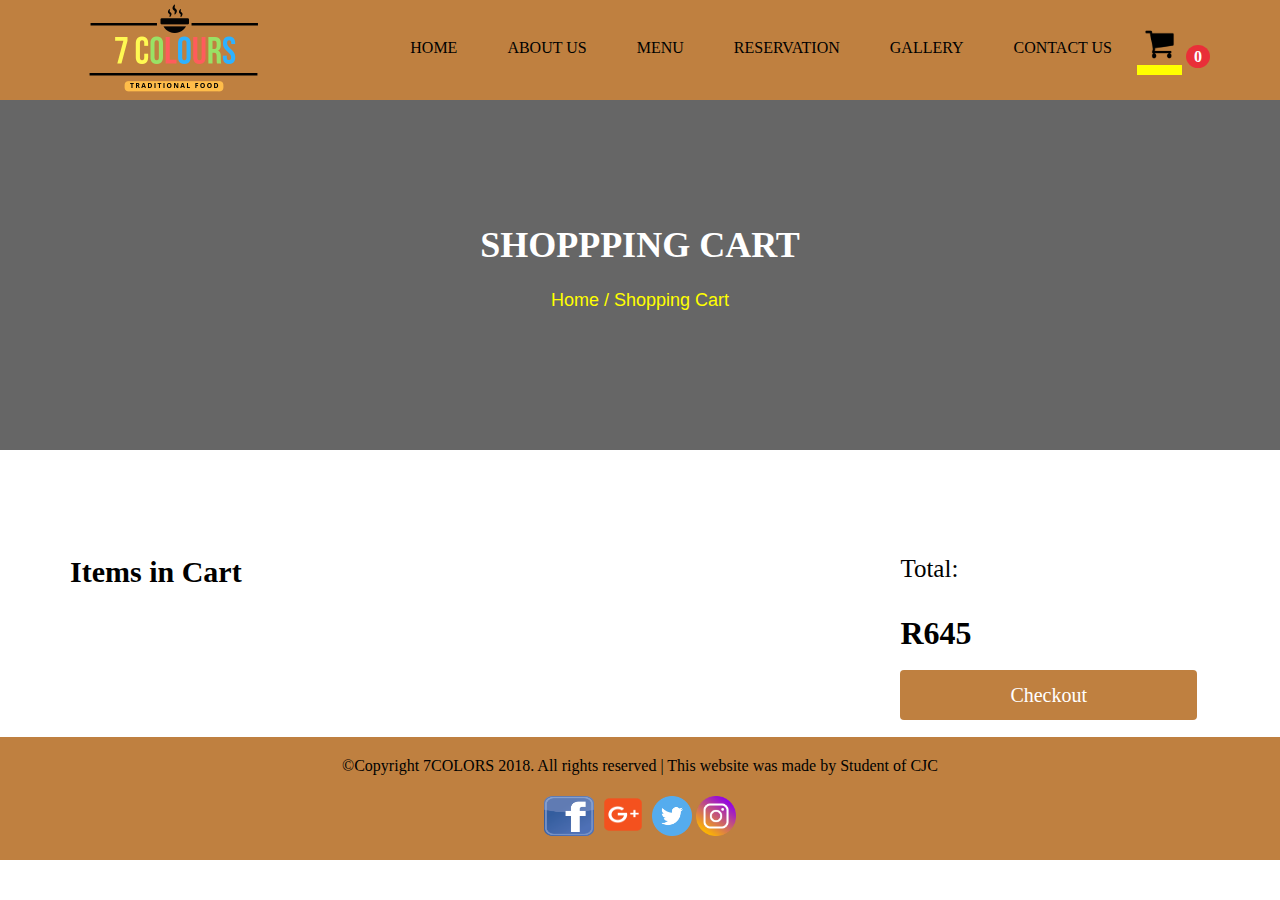
<file: Beta Website/ShoppingCart.html>
<!DOCTYPE html>
<html>

<head>
    <title>Shopping Cart</title>

    <meta name="viewport" content="width=device-width, initial-scale=1">

    <!--main stylesheet-->
    <link rel="stylesheet" type="text/css" href="css/style_script.css">
</head>

<body>
    <header>
        <a href="#default" class="logo"><img src="logos/nav_logo.png" width="250" height="250"></a>
        <nav>
            <ul>
                <li><a class="link" href="index.html">HOME</a></li>
                <li><a class="link" href="AboutUs.html">ABOUT US</a></li>
                <li><a class="link" href="Menu.html">MENU</a></li>
                <li><a class="link" href="Reservation.html">RESERVATION</a></li>
                <li><a class="link" href="Gallery.html">GALLERY</a></li>
                <li><a class="link" href="ContactUs.html">CONTACT US</a></li>
                <li>
                    <a class="link active" id="shopping_cart" href="ShoppingCart.html"><img src="logos/cart-logo.png" width="45px" height="35px"></a>
                    <span id="itemCount">0</span>
                </li>
            </ul>
        </nav>
    </header>
    <section class="banner">
        <h1>Shoppping Cart</h1>
        <a href="#">Home / Shopping Cart</a>
    </section>

    <section class="container">
        <!-- Items -->
        <div class="row">
            <div class="col_70">
                <h2 class="col_70_header">Items in Cart</h2>

                <div class="item_card_large_list">

                </div>
            </div>
            <!-- Total -->
            <div id="shopping_cart_col_30" class="col_30">
                <p class="col_30_header">Total:</p>
                <p class="big_text bold">R645</p>
                <a id="col_30_checkout_btn" href="Checkout.html">Checkout</a>
            </div>

        </div>
    </section>

    <footer>
        &copy;Copyright 7COLORS 2018. All rights reserved | This website was made by Student of CJC<br><br>

        <div class="social_links">
            <a href=""><img src="logos/facebook_logo.png" width="50" height="40"></a>
            <a href=""><img src="logos/googleplus_logo.png" width="50" height="43"></a>
            <a href=""><img src="logos/twitter_logo.png" width="40" height="40"></a>
            <a href=""><img src="logos/instagram_logo.png" width="40" height="40"></a>

        </div>
    </footer>

    <!--Javascript file-->
    <script src="Javascript/ShoppingCart.js" type="text/javascript"></script>
    <script src="Javascript/main_script.js" type="text/javascript"></script>
</body>

</html>
</file>
<file: Beta Website/css/style_script.css>
/*Everything*/

* {
    box-sizing: border-box;
}


/*Body*/

body {
    font-family: "Comic Sans MS";
    margin: 0;
    padding: 0;
}


/*------------------Header---------------*/

header {
    display: flex;
    background-color: #BF8040;
    align-items: center;
    position: fixed;
    top: 0;
    padding-top: 10px;
    height: 100px;
    width: 100%;
    padding-bottom: 5px;
    line-height: 2.6;
}


/*Logo*/

header .logo {
    text-decoration: none;
    margin-left: 50px;
    flex-grow: 3;
}


/*Navigation*/

header>nav>ul {
    display: flex;
    list-style: none;
    margin-right: 70px;
    align-content: space-around;
    flex-grow: 7;
}

header>nav>ul>li>a {
    color: #000000;
    padding: 14px 25px;
    text-align: center;
    text-decoration: none;
    padding-bottom: 10px;
}

header>nav>ul>li>#shopping_cart {
    padding: 30px 0 0 0 !important;
}

header>nav>ul>li>#itemCount {
    background-color: rgb(233, 47, 56) !important;
    padding: 3px 8px;
    border-radius: 60%;
    color: white !important;
    font-weight: bold;
    text-align: center;
}

header>nav>ul>li>a:hover {
    color: #FFFF00;
    border-bottom: 10px solid #FFFF00;
}

header>nav>ul>li>.link.active {
    color: #FFFF00;
    border-bottom: 10px solid #FFFF00;
}


/*---------------------Global Styles---------------*/

a {
    text-decoration: none;
}

.section_header {
    text-align: center;
}

.section_header h3 {
    font-size: 36px;
    font-family: "Comic Sans MS", cursive;
    font-style: italic;
    color: #b10400;
}

.section_header h2 {
    font-size: 36px;
    font-family: "Cantata One", serif;
    text-transform: uppercase;
    color: #EFCC00;
    padding: 10px 0px 20px 0px;
}

.section_header p {
    color: #fff;
    font-size: 14px;
    font-family: "Open Sans", sans-serif;
    text-transform: uppercase;
}

.row {
    display: flex;
    flex-direction: row;
}

.col_30 {
    width: 33.3%;
}

.col_30_header {
    font-family: 'Gill Sans', 'Gill Sans MT', 'Calibri', 'Trebuchet MS', 'sans-serif';
    font-size: 25px;
}

.col_50 {
    width: 50%;
    /*margin: 0 40px 0 0;*/
}

.col_70 {
    width: 70%;
}

.col_70_header {
    font-family: 'Gill Sans', 'Gill Sans MT', 'Calibri', 'Trebuchet MS', 'sans-serif';
    font-size: 30px;
}

.banner {
    padding-top: 200px;
    padding-bottom: 250px;
    text-align: center;
    height: 350px;
    background-color: #666666;
}

.banner h1 {
    color: #fff;
    font-family: "Cantata One", serif;
    font-size: 36px;
    text-transform: uppercase;
}

.banner a {
    font-size: 18px;
    font-family: "Open Sans", sans-serif;
    color: #ff0;
}

.container {
    padding: 80px 70px 30px 70px;
    width: 100%;
}

.container .container_header {
    font-family: "Florence";
    font-style: italic;
    font-size: 40px;
    font-weight: bold;
    text-transform: uppercase;
    text-align: center;
    padding-bottom: 10px;
}

.container .container_subtext {
    text-align: center;
    padding-top: 0;
    padding-bottom: 20px;
    font-size: 20px;
    font-family: "Verdana", "Geneva", "Tahoma", "sans-serif";
    font-weight: bold;
}

.container .row .col_50 .col_50_text {
    line-height: 1.6;
    font-size: 20px;
}

.container .row .col_50 .col_50_images {
    width: 100%;
    height: 400px;
    padding: 0 0 0px 40px;
    margin-bottom: 50px;
}

.divider hr {
    margin-top: 60px;
    margin-bottom: 70px;
    width: 700px;
    height: 5px;
    background: #BF8040;
}

.container .row .col_50 .col_50_header {
    font-size: 26px;
    text-transform: uppercase;
}

.web_form {
    width: 100%;
}

.web_form input[type="text"],
.web_form input[type="email"],
.web_form input[type="date"],
.web_form input[type="time"],
.web_form input[type="password"],
.web_form select,
.web_form textarea {
    width: 100%;
    padding: 12px 20px;
    margin-bottom: 20px;
    margin-top: 8px;
    border: 1px solid #ccc;
    border-radius: 4px;
    box-sizing: border-box;
}

.web_form .row {
    width: 100%;
}

.web_form input[type="submit"] {
    width: 100%;
    background-color: #BF8040;
    color: white;
    padding: 14px 20px;
    font-size: 20px;
    margin: 8px 0;
    border: none;
    border-radius: 4px;
    cursor: pointer;
}

.web_form input[type="submit"]:hover {
    opacity: 0.8;
}

.web_form .row .space {
    padding: 0 20px;
}

.big_text {
    font-size: 2em;
    font-family: 'Times New Roman', Times, serif;
}

.bold {
    font-weight: bold;
}

.space_between_col {
    margin: 0 50px;
}


/*----------Home page---------------*/


/*Welcome Section*/

#welcome_section {
    padding: 300px 0 0 0;
    text-align: center;
    height: 900px;
    background: url("images/Home page/table-setting.jpg") no-repeat center center;
    background-size: cover;
}

.around {
    padding: 10px 20px 50px 20px;
    margin: auto auto;
    border: 5px solid #BF8040;
    border-radius: 10px;
    border-style: double;
    width: 55%;
    background-color: #FFEFDF;
}

#welcome_section .around #welcome_section_header {
    font-size: 3.5em;
    font-family: "Times New Roman";
    text-transform: uppercase;
    font-weight: bold;
}

#welcome_section .around #welcome_section_subtext {
    font-size: 2em;
}

#welcome_section .around .welcome_section_button {
    text-transform: uppercase;
    border: 3px solid #BF8040;
    color: #000000;
    padding: 10px 20px;
    text-align: center;
    text-decoration: none;
    display: inline-block;
    margin: 4px 10px;
    cursor: pointer;
    border-radius: 16px;
}

#welcome_section .around .welcome_section_button:hover {
    background-color: #BF8040;
    color: #FFFFFF;
}


/*Events section*/

#events_section {
    padding: 20px 0 0 0;
}

#events_section .section_header {
    padding-bottom: 10px;
}

#events_section .section_header h2 {
    padding-bottom: 0px;
}

#events_section .event_item {
    width: 75%;
    margin: 40px auto;
    height: 100%;
    border: 3px solid #BF8040;
}

#events_section .event_item .row .col_50 .left_event_img img {
    margin-top: 5px;
    margin-left: 5px;
    min-height: 320px;
    width: 100%;
}

#events_section .event_item .row .col_50 .right_event_text {
    margin-left: 40px;
    padding-bottom: 0px;
}

#events_section .event_item .row .col_50 .right_event_text h3 {
    font-size: 25px;
    font-family: 'Lucida Sans', 'Lucida Sans Regular', 'Lucida Grande', 'Lucida Sans Unicode', Geneva, Verdana, sans-serif;
    color: #333333;
    padding-bottom: 15px;
    padding-top: 30px;
}

#events_section .event_item .row .col_50 .right_event_text p {
    line-height: 26px;
    font-size: 20px;
    font-family: 'Cambria', 'Cochin', 'Georgia', serif;
    color: #666666;
    padding-bottom: 20px;
}

#events_section .event_item .row .col_50 .right_event_text .event_shedule p {
    font-weight: bold !important;
    display: inline;
    margin: 0 20px 0px 0;
}


/*Menu specials section*/

#menu_specials_section {
    padding: 50px;
}

#menu_specials_section .row .col_50 .media {
    display: flex;
    flex-direction: row;
    padding-right: 10px;
    height: 250px;
    overflow: hidden;
    border: 2px solid #BF8040;
    margin: 30px;
}

#menu_specials_section .row .col_50 .media .media_left {
    padding-right: 15px;
}

#menu_specials_section .row .col_50 .media .media_left img {
    width: 270px;
    height: 100%;
}

#menu_specials_section .row .col_50 .media .media_body h4 {
    font-size: 20px;
    font-family: "Open Sans", sans-serif;
    line-height: 5px;
    color: #333333;
}


/*Gallery section*/

#gallery_section {
    padding: 50px 30px 20px 20px;
    /*background: url("images/texture-backgrounds/1.jpg") no-repeat center center;
    background-size: cover;*/
}

#gallery_section .row .col_30 img {
    padding: 30px;
    height: 400px;
    width: 100%;
}


/*------------------About Us---------------------*/

.row .col_30 .col_30_card {
    box-shadow: 0 4px 8px 0 rgba(0, 0, 0, 0.2);
    padding-bottom: 20px;
    max-width: 350px;
    margin: 40px auto;
    text-align: center;
}

.row .col_30 .col_30_card>img {
    width: 100%;
    height: 400px;
}

.row .col_30 .col_30_card .title {
    color: #666666;
    font-size: 18px;
}


/*-----------------Menu--------------------------*/


/* Menu Navigate */

#menu_categories {
    display: flex;
    list-style: none;
    border-top: 2px solid #BF8040;
    border-bottom: 2px solid #BF8040;
    border-left: 2px solid #BF8040;
    justify-content: space-around;
    align-items: baseline;
    margin: 70px auto;
}

#menu_categories a {
    border-right: 2px solid #BF8040;
    width: 100%;
    height: 50px;
    color: #000;
    text-align: center;
    vertical-align: middle;
    padding-top: 10px;
}

#menu_categories a:hover {
    cursor: hand;
    background-color: #BF8040;
    color: #fff;
}

#menu_categories a.active {
    background-color: #BF8040;
    color: #fff;
}

.row .col_30 .col_30_product_card {
    box-shadow: 0 4px 8px 0 rgba(0, 0, 0, 0.2);
    max-width: 350px;
    margin: 30px auto;
    text-align: center;
    /*height: 505px;*/
    font-family: arial;
}

.row .col_30 .col_30_product_card img {
    width: 100%;
    height: 300px;
}

.row .col_30 .col_30_product_card .col_30_product_card_info {
    overflow: hidden;
    height: 180px;
}

.row .col_30 .col_30_product_card .col_30_product_card_info .col_30_product_card_name {
    font-size: 20px;
    font-weight: bold;
    font-family: "Verdana", "Geneva", "Tahoma", "sans-serif";
}

.row .col_30 .col_30_product_card .col_30_product_card_info .col_30_product_card_descrip {
    padding: 0 8px;
    font-family: "Verdana", "Geneva", "Tahoma", "sans-serif"
}

.row .col_30 .col_30_product_card .col_30_product_card_price {
    color: #666666;
    font-size: 22px;
}

.row .col_30 .col_30_product_card .col_30_product_card_btn {
    border: none;
    outline: 0;
    padding: 12px;
    color: white;
    background-color: #000;
    text-align: center;
    cursor: pointer;
    width: 100%;
    font-size: 18px;
}

.row .col_30 .col_30_product_card .col_30_product_card_btn:hover {
    opacity: 0.7;
}


/*-----------------Gallery------------------------*/

.row .col_30 .col_30_image {
    padding: 30px;
    width: 100%;
    height: 400px;
}


/* -----------------Reservation------------------ */

#reservation {
    margin: 20px auto;
    width: 60%;
}

.web_form .row #reserveButton {
    font-size: 20px;
}


/* ------------------Contact Us------------------- */

#contact {
    width: 85%;
}

.col_30_lists {
    margin-left: 0;
    padding-left: 0;
    list-style: none;
}

.col_30 #contact_image {
    width: 400px;
}

.col_30_lists .col_30_list_header {
    font-size: 20px;
    font-family: 'Franklin Gothic Medium', 'Arial Narrow', Arial, sans-serif;
    font-weight: bold;
}


/*-------------------Shopping Cart----------------*/

.item_card_large {
    display: flex;
    justify-content: space-between;
    padding: 5px 15px 5px 5px;
    margin-bottom: 30px;
    height: 200px;
    width: 100%;
    overflow: hidden;
    border: 2px solid #BF8040;
}

.item_card_large .item_card_large_image {
    margin-right: 20px;
    width: 240px;
    height: 100%;
}

.item_card_large .item_card_info {
    width: 100%;
}

.item_card_large .item_card_info .item_card_large_name {
    font-size: 20px;
    font-family: 'Segoe UI', Tahoma, Geneva, Verdana, sans-serif;
    font-weight: bold;
}

.item_card_large .item_card_info .item_card_large_descrip {
    font-size: 15px;
    width: 95%;
    font-family: "Verdana", "Geneva", "Tahoma", sans-serif;
}

.item_card_large .item_card_large_price p {
    font-size: 25px;
    font-family: Verdana, Geneva, Tahoma, sans-serif;
}

.item_card_large .item_card_large_links {
    padding-top: 12px;
    text-align: right;
    width: 40%;
}

.item_card_large .item_card_large_links a:hover {
    text-decoration: underline;
}

.item_card_large .item_card_large_price {
    margin-left: 20px;
    text-align: right;
}

#shopping_cart_col_30 {
    padding: 0 70px;
}

#col_30_checkout_btn {
    width: 100%;
    background-color: #BF8040;
    color: white;
    padding: 14px 110px;
    font-size: 20px;
    margin: 8px 0;
    border: none;
    border-radius: 4px;
    cursor: pointer;
}

#col_30_checkout_btn:hover {
    opacity: 0.8;
}


/*-------------------Checkout---------------------*/

.item_card_small {
    display: flex;
    justify-content: space-between;
    padding: 5px 15px 5px 5px;
    margin-bottom: 40px;
    height: 160px;
    overflow: hidden;
    width: 100%;
    border: 2px solid #BF8040;
}

.item_card_small .item_card_small_image {
    width: 180px;
    margin-right: 20px;
    height: 100%;
}

.item_card_small .item_card_small_info .item_card_small_name {
    font-weight: bold;
}

.item_card_small .item_card_small_price {
    font-size: 20px;
    padding-left: 10px;
}

#col_70_checkout {
    padding-left: 10%;
}

#col_70_checkout .big_text {
    margin-top: 15px !important;
    margin-bottom: 15px !important;
}

.checkout {
    border: 2px solid #BF8040;
    padding: 30px;
    border-radius: 15px;
}

#card_payment {
    display: none;
}

#paypal_payment {
    display: none;
}

.payment_option {
    display: flex;
    padding: 30px;
    border: 2px solid #BF8040;
    align-items: center;
    border-radius: 15px;
    margin: 10px 0;
}

.payment_option .payment_methods {
    display: flex;
    flex-grow: 7;
    align-items: baseline;
    justify-content: flex-end;
}

.payment_option .payment_methods img {
    margin-left: 10px;
}

#zipCode {
    height: 65px;
}

#paymentCompleteBtn {
    margin-top: 20px;
}

#secure_text {
    margin-top: 20px;
    text-align: right;
}


/*-------------------Page Approverd--------------- */

#payment_approved {
    text-align: center;
}

#payment_approved .container_image {
    margin: 40px 0 50px 0;
}


/*-------------------Footer-----------------------*/

footer {
    padding: 20px;
    text-align: center;
    background: #BF8040;
    width: 100%;
}
</file>
